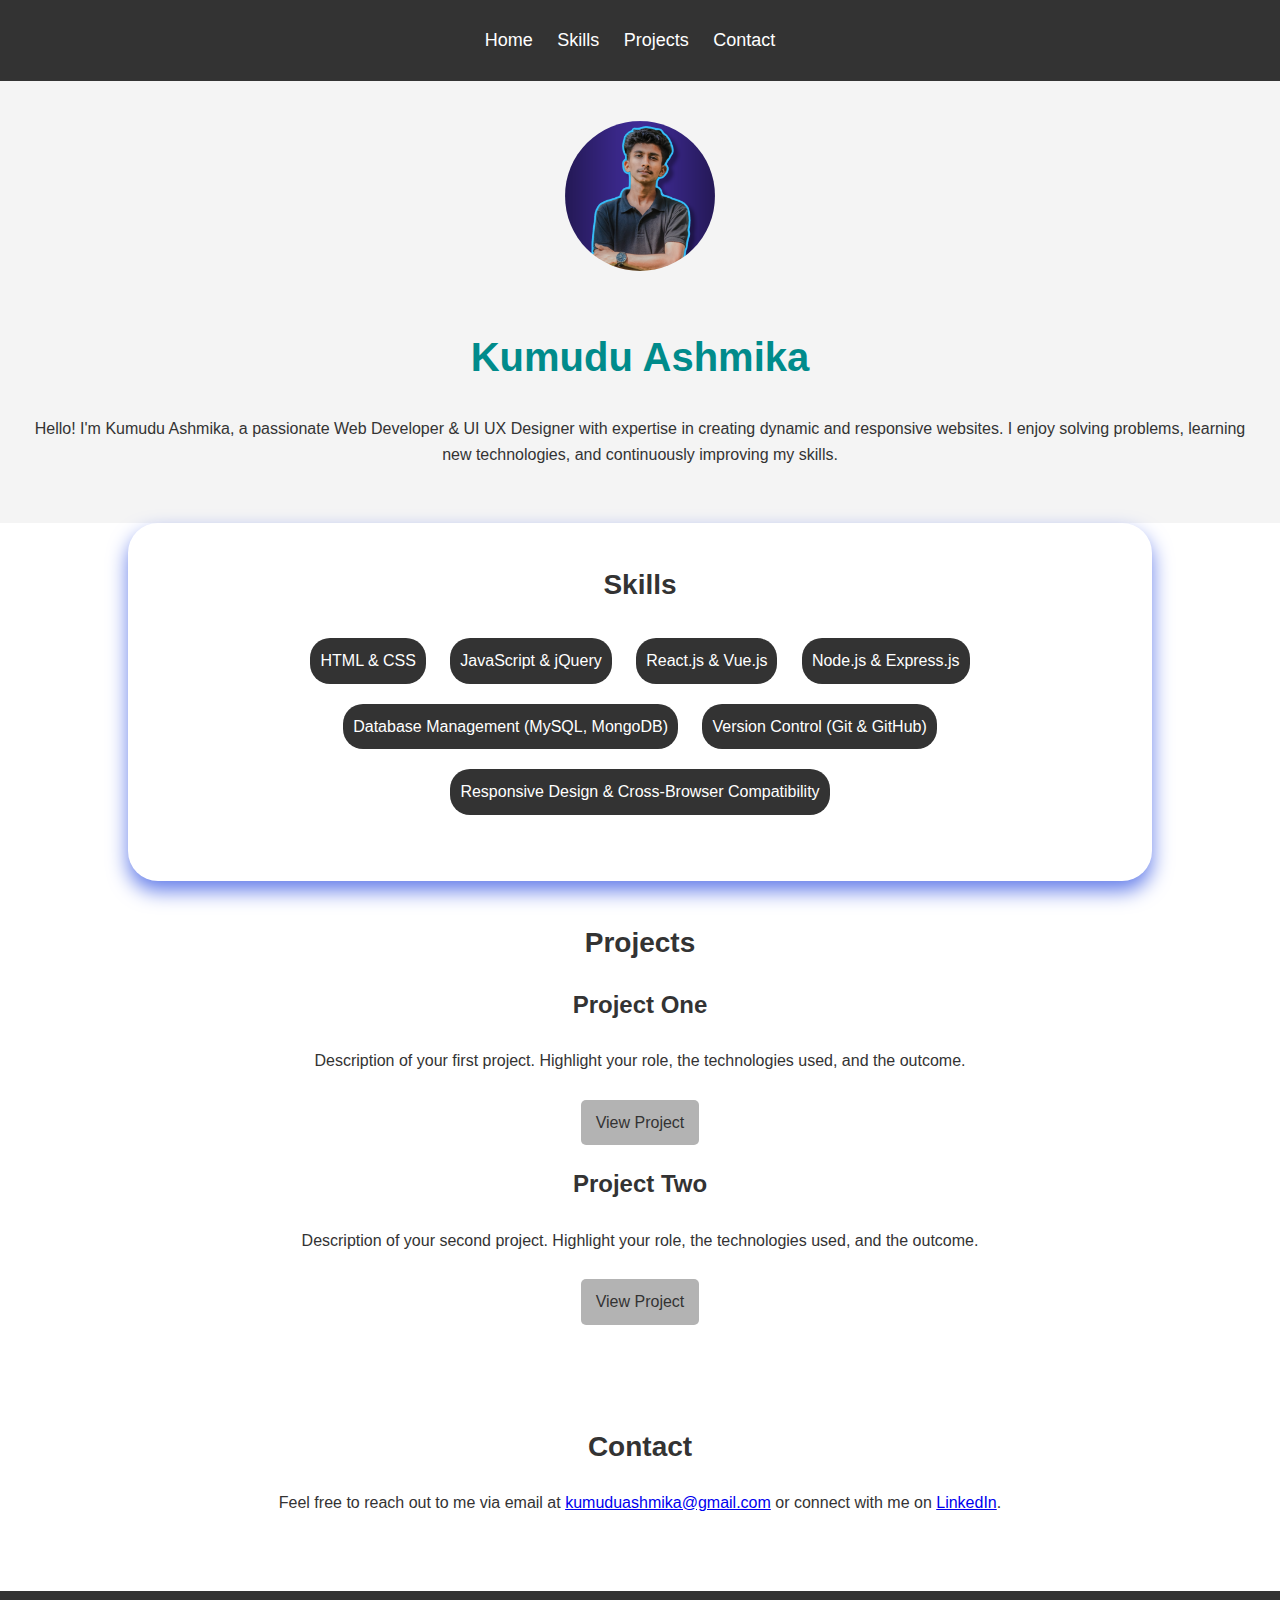
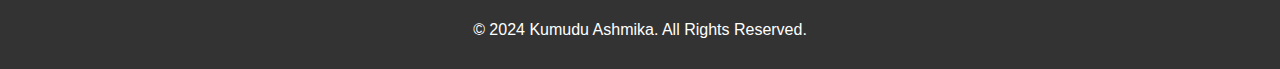
<file: aboutme.html>
<!DOCTYPE html>
<html lang="en">
<head>
    <meta charset="UTF-8">
    <meta name="viewport" content="width=device-width, initial-scale=1.0">
    <title>About Me - Web Developer</title>
    <link rel="stylesheet" href="about.css">
    <link rel="shortcut icon" href="favicon.ico" type="image/x-icon">
</head>
<body>
    <header>
        <nav>
            <ul>
                <li><a href="index.html">Home</a></li>
                <li><a href="#skills">Skills</a></li>
                <li><a href="#projects">Projects</a></li>
                <li><a href="contact.html">Contact</a></li>
            </ul>
        </nav>
    </header>

    <section id="about" class="about-section">
        <img src="profile-pic.png" alt="Your Photo">
        <h1>Kumudu Ashmika</h1>
        <p>Hello! I'm Kumudu Ashmika, a passionate Web Developer & UI UX Designer with expertise in creating dynamic and responsive websites. I enjoy solving problems, learning new technologies, and continuously improving my skills.</p>
    </section>

    <section id="skills" class="skills-section">
        <h2>Skills</h2>
        <ul>
            <li>HTML & CSS</li>
            <li>JavaScript & jQuery</li>
            <li>React.js & Vue.js</li>
            <li>Node.js & Express.js</li>
            <li>Database Management (MySQL, MongoDB)</li>
            <li>Version Control (Git & GitHub)</li>
            <li>Responsive Design & Cross-Browser Compatibility</li>
        </ul>
    </section>

    <section id="projects" class="projects-section">
        <h2>Projects</h2>
        <div class="project">
            <h3>Project One</h3>
            <p>Description of your first project. Highlight your role, the technologies used, and the outcome.</p>
            <a href="https://yourprojectlink.com" target="_blank">View Project</a>
        </div>
        <div class="project">
            <h3>Project Two</h3>
            <p>Description of your second project. Highlight your role, the technologies used, and the outcome.</p>
            <a href="https://yourprojectlink.com" target="_blank">View Project</a>
        </div>
        <!-- Add more projects as needed -->
    </section>

    <section id="contact" class="contact-section">
        <h2>Contact</h2>
        <p>Feel free to reach out to me via email at <a href="kumuduashmika@gmail.com">kumuduashmika@gmail.com</a> or connect with me on <a href="https://www.linkedin.com/in/kumudu-ashmika-2440b4213/" target="_blank">LinkedIn</a>.</p>
    </section>

    <footer>
        <p>&copy; 2024 Kumudu Ashmika. All Rights Reserved.</p>
    </footer>
</body>
</html>
</file>
<file: about.css>
body {
  font-family: 'Arial', sans-serif;
  margin: 0;
  padding: 0;
  line-height: 1.6;
  color: #333;
  background-image: url("");
  background-size: cover;
  background-repeat: no-repeat;
  background-position: center;
}

header {
  background-color: #333;
  padding: 10px 0;
  color: #fff;
  text-align: center;
}

h1{
  color: darkcyan;
  font-size: 40px;
}

.skills-section{
  box-shadow: 0 10px 20px #667fea;
  width: 80%;
  height: 100%;
  box-sizing: border-box;
  margin: 0 auto;
  border-radius: 30px;
}

nav ul {
  list-style: none;
  padding: 0;
}

nav ul li {
  display: inline;
  margin-right: 20px;
}

nav ul li a {
  color: #fff;
  text-decoration: none;
  font-size: 18px;
}

header a:hover {
  text-decoration: underline;
}

.about-section {
  text-align: center;
  padding: 40px 20px;
  background-color: #f4f4f4;
}

.about-section img {
  border-radius: 50%;
  width: 150px;
  height: 150px;
  object-fit: cover;
  margin-bottom: 20px;
}

.skills-section, .projects-section, .contact-section {
  padding: 40px 20px;
}

h2 {
  margin-top: 0;
  text-align: center;
  margin-bottom: 20px;
  font-size: 28px;
}

.skills-section{
  background-color: #ffffff;

}

.skills-section ul {
  list-style: none;
  padding: 0;
  text-align: center;
}

.skills-section li {
  display: inline-block;
  margin: 10px;
  padding: 10px;
  background-color: #333;
  color: #fff;
  border-radius: 20px;
  box-shadow: #b3b3b3;
}

.projects-section .project {
  text-align: center;
}

.projects-section .project {
  margin-bottom: 20px;
}

.projects-section .project h3 {
  font-size: 24px;
  margin-top: 0;
}

.projects-section .project a {
  display: inline-block;
  margin-top: 10px;
  text-decoration: none;
  color: #333;
  background-color: #b3b3b3;
  padding: 10px 15px;
  border-radius: 5px;
  transition: background-color 0.3s;
}

.projects-section .project a:hover {
  background-color: #333;
  color: #fff;
}

.contact-section p {
  text-align: center;
}

footer {
  background-color: #333;
  color: #fff;
  text-align: center;
  padding: 10px 0;
  margin-top: 20px;
}








/* Mobile Styles */





@media (max-width: 768px) {
  header {
    background-color: #333;
    padding: 10px 0;
    color: #fff;
    text-align: center;
  }

  nav ul li {
    
    margin: 10px 0;
  }

  .skills-section{
    background-color: #ffffff;
  
  }
  
  .skills-section ul {
    list-style: none;
    padding: 0;
    text-align: center;
  }
  
  .skills-section li {
    display: inline-block;
    margin: 10px;
    padding: 10px;
    background-color: #333;
    color: #fff;
    border-radius: 20px;
    box-shadow: #b3b3b3;
  }

  .projects-section .project {
    margin-bottom: 30px;
  }

  .about-section,
  .skills-section,
  .projects-section,
  .contact-section {
    padding: 20px 10px;
  }

  h1 {
    font-size: 32px;
  }

  h2 {
    font-size: 24px;
  }

  .about-section img {
    width: 120px;
    height: 120px;
  }

  .projects-section .project h3 {
    font-size: 20px;
  }

  .projects-section .project a {
    font-size: 16px;
    padding: 8px 12px;
  }

  footer {
    padding: 15px 0;
  }
}
</file>
